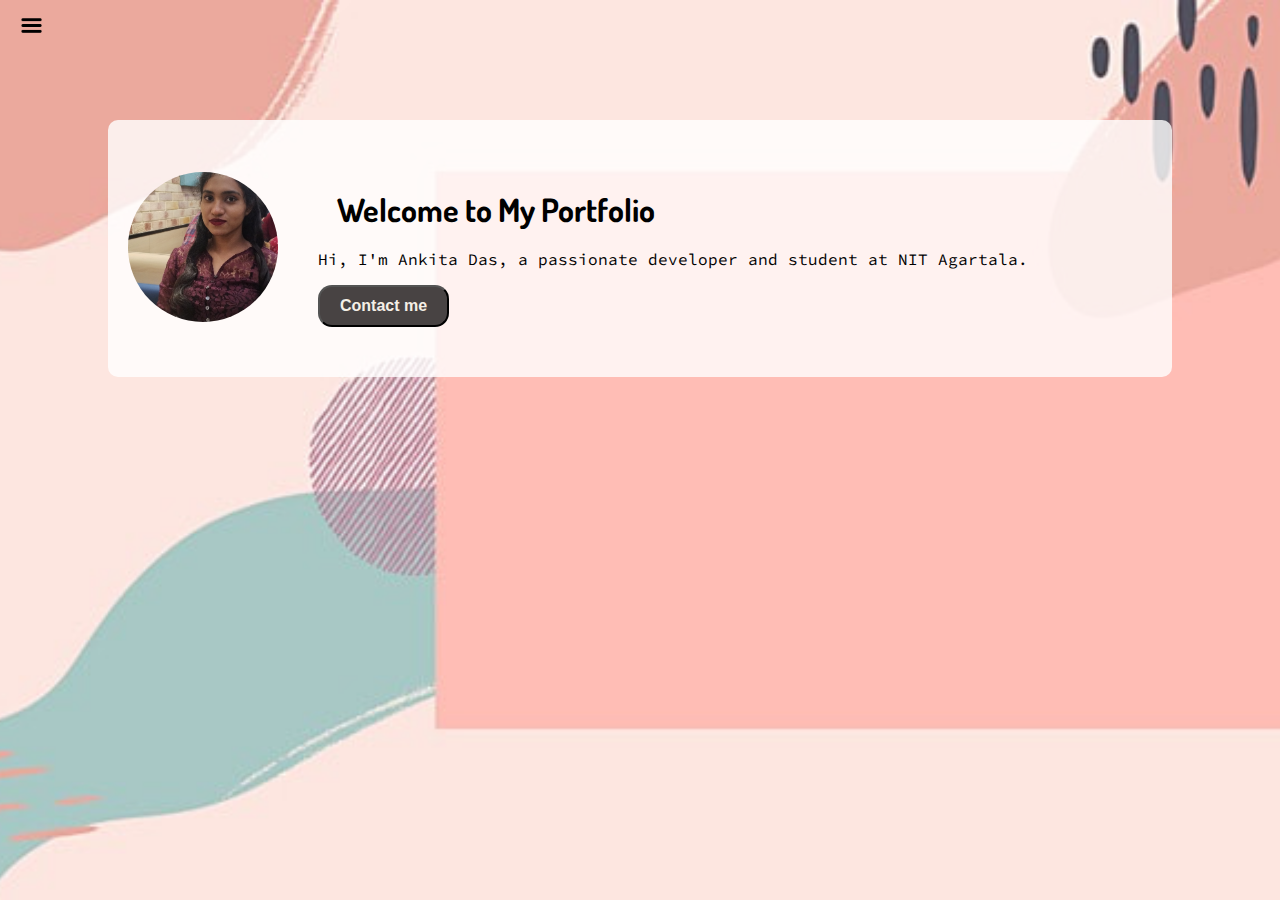
<file: index.html>
<!DOCTYPE html>
<html lang="en">

<head>
  <meta charset="UTF-8">
  <meta http-equiv="X-UA-Compatible" content="IE=edge">
  <meta name="viewport" content="width=device-width, initial-scale=1.0">
  <title>Ankita Das | Portfolio</title>
  <link rel="stylesheet" href="style.css">
</head>

<body>
  <div class="container">
    <div class="sidebar sidebarGo">
      <nav>
        <ul>
          <li><a href="index.html">Home</a></li>
          <li><a href="intro.html">Intro</a></li>
          <li><a href="blog.html">Blog</a></li>
          <li><a href="contact.html">Contact</a></li>
        </ul>
      </nav>
    </div>
    <div class="main">
      <div class="hamburger">
        <img class="ham" src="Ham.png" alt="Menu" width="23">
        <img class="cross" src="cross.png" alt="Close" width="23">
      </div>
      <div class="infoContainer">
        <div class="profile-pic-container">
          <img src="portprofile.jpg" alt="Ankita Das" class="profile-pic">
        </div>
        <div class="devInfo">
          <h1>Welcome to My Portfolio</h1>
          <p>Hi, I'm Ankita Das, a passionate developer and student at NIT Agartala.</p>
          <div class="buttons">
            <a href="contact.html"><button class="btn">Contact me</button></a>
          </div>
        </div>
      </div>
    </div>
  </div>
  <script src="script.js"></script>
</body>

</html>
</file>
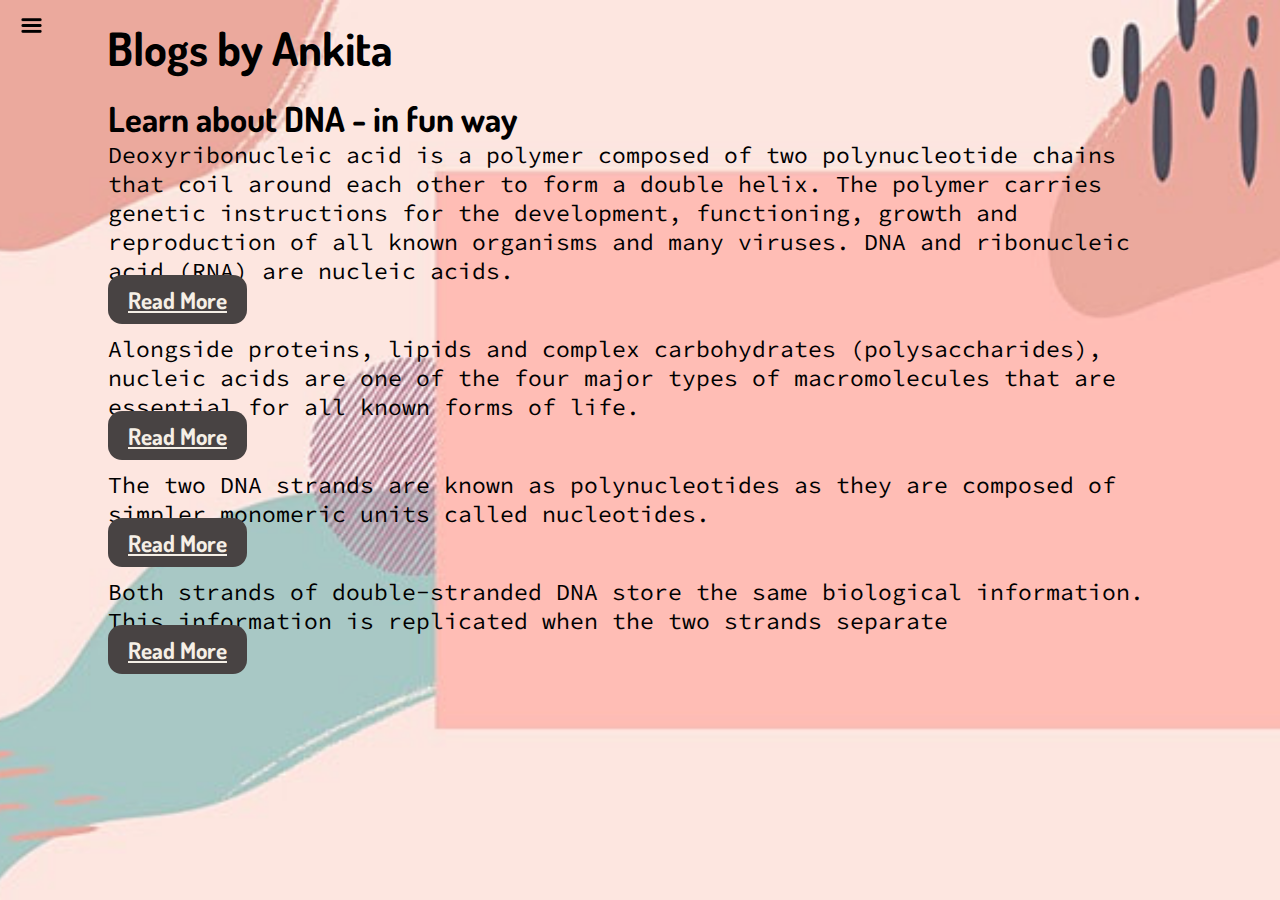
<file: blog.html>
<!DOCTYPE html>
<html lang="en">

<head>
    <meta charset="UTF-8">
    <meta http-equiv="X-UA-Compatible" content="IE=edge">
    <meta name="viewport" content="width=device-width, initial-scale=1.0">
    <title>Ankita- Web Developer,Programmer</title>
    <link rel="stylesheet" href=" style.css">
</head>

<body>
    <div class="container">
        <div class="sidebar sidebarGo">

            <nav>
                <ul>
                    <li><a href="index.html">Home</a></li>
          <li><a href="intro.html">intro</a></li>
          <li><a href="blog.html">blog</a></li>
          <li><a href="contact.html">contact</a></li>

                </ul>
            </nav>
        </div>
        <div class="main">
            <div class="hamburger">
                <img class="ham" src="Ham.png" alt="" width="23">
                <img class="cross" src="cross.png" alt="" width="23">
            </div>
            <div class="blogContainer">
                <h1>Blogs by Ankita</h1>
                <div class="blogItem">
                    <h2>Learn about DNA - in fun way</h2>
                    <p>Deoxyribonucleic acid is a polymer composed of two polynucleotide chains that coil around each
                        other to form a double helix. The polymer carries genetic instructions for the development,
                        functioning, growth and reproduction of all known organisms and many viruses. DNA and
                        ribonucleic acid (RNA) are nucleic acids.</p>
                 <a href="https://www.bing.com/ck/a?!&&p=dd985b312269784bJmltdHM9MTcyMjAzODQwMCZpZ3VpZD0wZGY2YzViYy01YjlmLTZiZjItMTY4OS1kNmZhNWEzMjZhOGYmaW5zaWQ9NTI0NA&ptn=3&ver=2&hsh=3&fclid=0df6c5bc-5b9f-6bf2-1689-d6fa5a326a8f&psq=dna+blogs&u=a1aHR0cHM6Ly90aGVkbmFnZWVrLmNvbS9ibG9nLw&ntb=1" class="btn btn-sm">Read More</a>

                </div>
                <div class="blogItem">

                    <p>Alongside proteins, lipids and complex carbohydrates (polysaccharides), nucleic acids are one of
                        the four major types of macromolecules that are essential for all known forms of life.</p>
                    <a href="https://www.bing.com/ck/a?!&&p=123521d3add8c8c4JmltdHM9MTcyMjAzODQwMCZpZ3VpZD0wZGY2YzViYy01YjlmLTZiZjItMTY4OS1kNmZhNWEzMjZhOGYmaW5zaWQ9NTI2Nw&ptn=3&ver=2&hsh=3&fclid=0df6c5bc-5b9f-6bf2-1689-d6fa5a326a8f&psq=dna+blogs&u=a1aHR0cHM6Ly9kbmEtZXhwbGFpbmVkLmNvbS9jYXRlZ29yeS9ibG9ncy8&ntb=1" class="btn btn-sm">Read More</a>

                        
                </div>
                <div class="blogItem">

                    <p>The two DNA strands are known as polynucleotides as they are composed of simpler monomeric units
                        called nucleotides.</p>
                       <a href="https://www.bing.com/ck/a?!&&p=b7a7fcccb99b7c7fJmltdHM9MTcyMjAzODQwMCZpZ3VpZD0wZGY2YzViYy01YjlmLTZiZjItMTY4OS1kNmZhNWEzMjZhOGYmaW5zaWQ9NTMwOQ&ptn=3&ver=2&hsh=3&fclid=0df6c5bc-5b9f-6bf2-1689-d6fa5a326a8f&psq=dna+blogs&u=a1aHR0cHM6Ly9uZWJ1bGEub3JnL2Jsb2cv&ntb=1" class="btn btn-sm">Read More</a>

                </div>
                <div class="blogItem">

                    <p>Both strands of double-stranded DNA store the same biological information. This information is
                        replicated when the two strands separate</p>
                       <a href="https://www.bing.com/ck/a?!&&p=97a3f3b1566dce9bJmltdHM9MTcyMjAzODQwMCZpZ3VpZD0wZGY2YzViYy01YjlmLTZiZjItMTY4OS1kNmZhNWEzMjZhOGYmaW5zaWQ9NTU5Ng&ptn=3&ver=2&hsh=3&fclid=0df6c5bc-5b9f-6bf2-1689-d6fa5a326a8f&psq=dna+blogs&u=a1aHR0cHM6Ly9uZWJ1bGEub3JnL2Jsb2cv&ntb=1" class="btn btn-sm">Read More</a>

                </div>
            </div>
        </div>
    </div>
    <script src="script.js"></script>
</body>

</html>
</file>
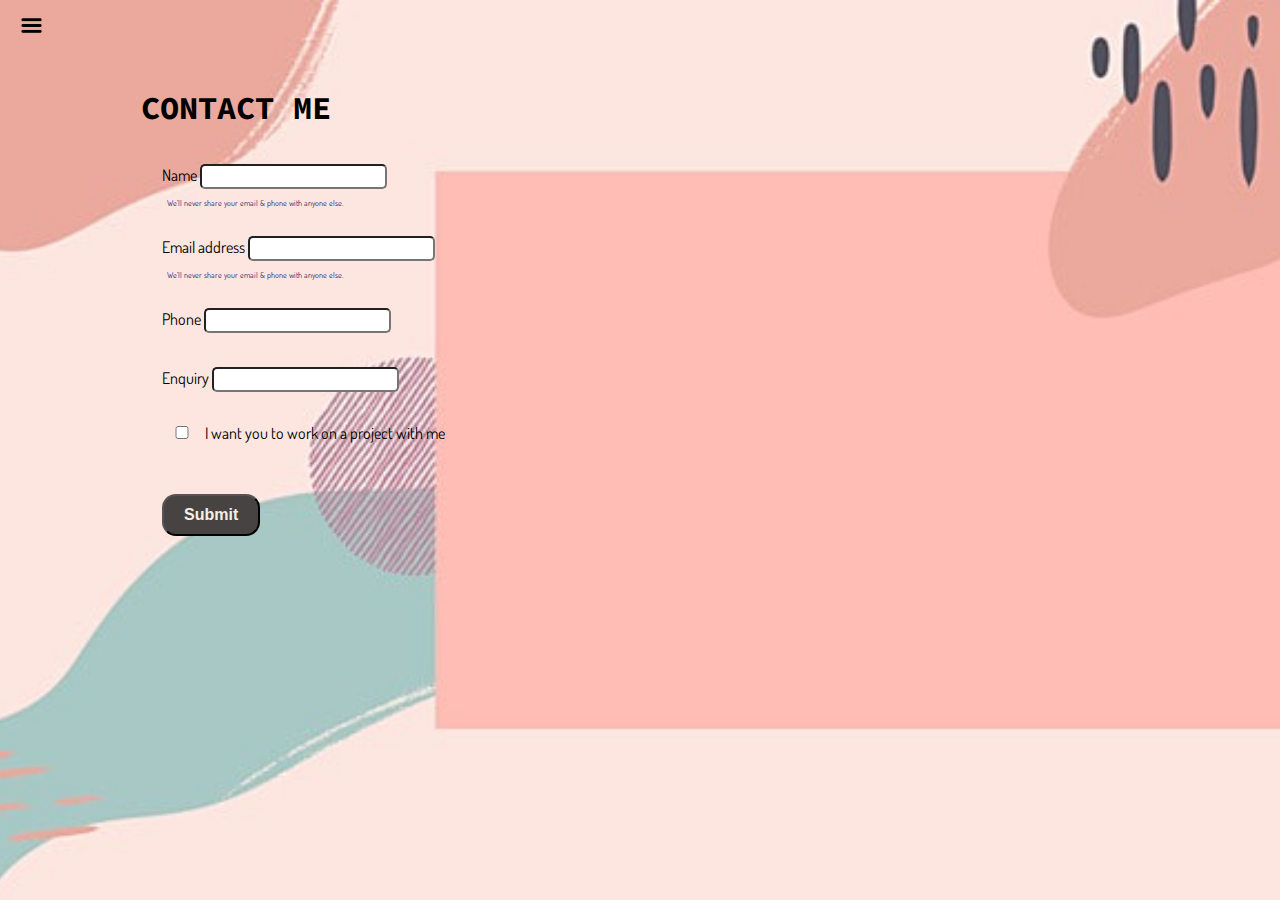
<file: contact.html>
<!DOCTYPE html>
<html lang="en">

<head>
  <meta charset="UTF-8">
  <meta http-equiv="X-UA-Compatible" content="IE=edge">
  <meta name="viewport" content="width=device-width, initial-scale=1.0">
  <title>Ankita- Web Developer,Programmer</title>
  <link rel="stylesheet" href=" style.css">
</head>

<body>
  <div class="container">
    <div class="sidebar sidebarGo">

      <nav>
        <ul>
         <li><a href="index.html">Home</a></li>
          <li><a href="intro.html">intro</a></li>
          <li><a href="blog.html">blog</a></li>
          <li><a href="contact.html">contact</a></li>

        </ul>
      </nav>
    </div>
    <div class="main">
      <div class="hamburger">
        <img class="ham" src="Ham.png" alt="" width="23">
        <img class="cross" src="cross.png" alt="" width="23">
    </div>
      <div class="contactform">
        <h1>CONTACT ME</h1>
        <form>
          <div class="mb-3">
            <label for="YourName" class="form-label">Name</label>
            <input type="Name" class="form-control" id="YourEmail" aria-describedby="emailHelp">
            <div id="emailHelp" class="form-text">We'll never share your email & phone with anyone else.</div>
          </div>
          <div class="mb-3">
            <label for="YourEmail" class="form-label">Email address</label>
            <input type="email" class="form-control" id="YourEmail" aria-describedby="emailHelp">
            <div id="emailHelp" class="form-text">We'll never share your email & phone with anyone else.</div>
          </div>
          <div class="mb-3">
            <label for="PhoneNo" class="form-label">Phone</label>
            <input type="Phone" class="form-control" id="PhoneNo">
          </div>
          <div class="mb-3" >
            <label for="Enquiry" class="form-label" >Enquiry</label>
            <input type="Enquiry"  class="form-control" id="Enquiry" aria-describedby="emailHelp">
            </div>
          <div class="mb-3" id="form-check">
            <input type="checkbox" class="form-check-input" id="isclient">
            <label class="form-check-label" for="isclient">I want you to work on a project with me</label>
          </div>
          
         
          <div class="buttons"> </div>

          <button type="submit" class="btn btn-sm">Submit</button>
        </form>
      </div>
    </div>
    </div>
  </div>
  <script src="script.js"></script>

</body>

</html>
</file>
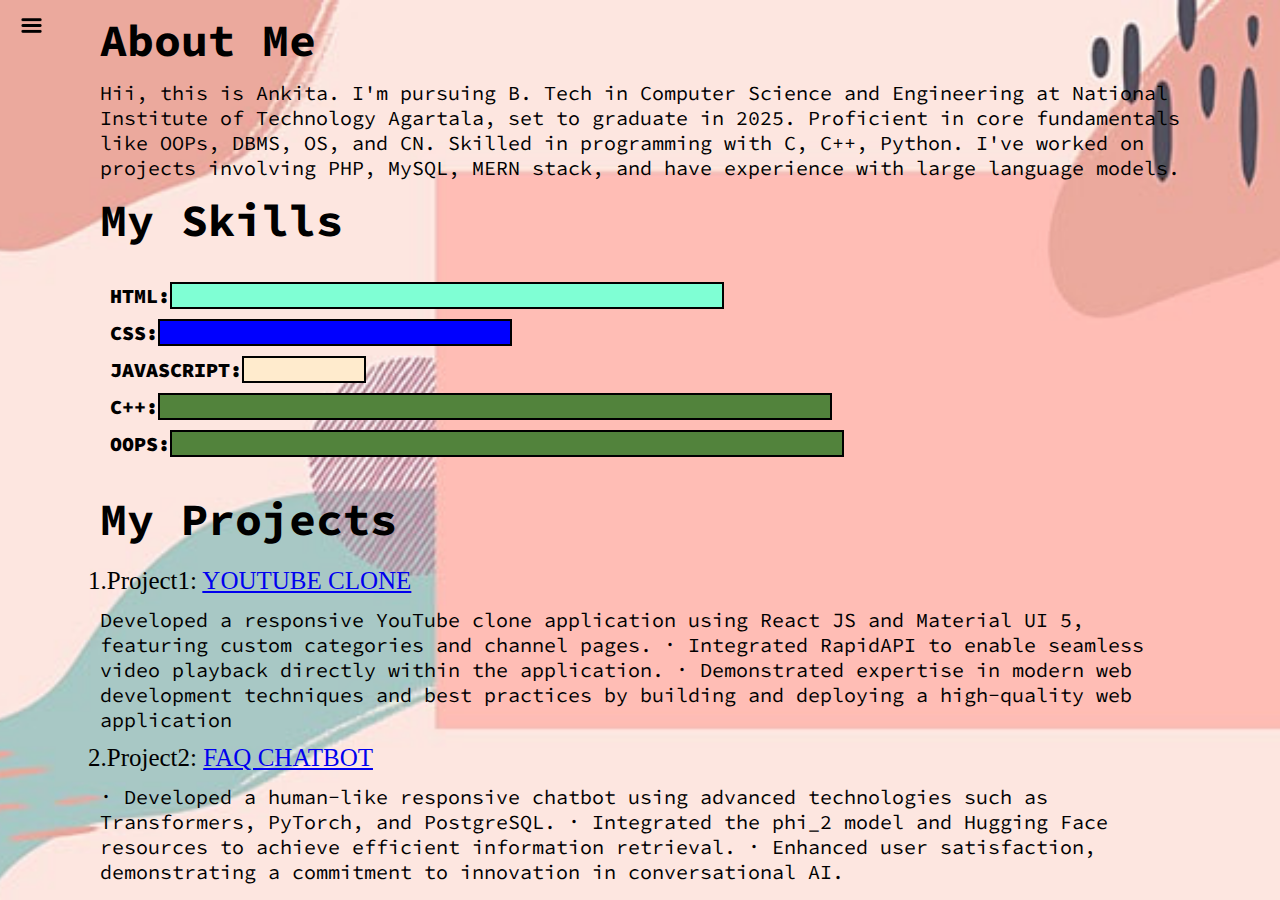
<file: intro.html>
<!DOCTYPE html>
<html lang="en">

<head>
  <meta charset="UTF-8">
  <meta http-equiv="X-UA-Compatible" content="IE=edge">
  <meta name="viewport" content="width=device-width, initial-scale=1.0">
  <title>Ankita- Web Developer,Programmer</title>
  <link rel="stylesheet" href=" style.css">
</head>

<body>
  <div class="container">
    <div class="sidebar sidebarGo">

      <nav>
        <ul>
          <li><a href="index.html">Home</a></li>
          <li><a href="intro.html">intro</a></li>
         
          <li><a href="blog.html">blog</a></li>
          <li><a href="contact.html">contact </a></li>

        </ul>
      </nav>
    </div>
    <div class="main">
      <div class="hamburger">
        <img class="ham" src="Ham.png" alt="" width="23">
        <img class="cross" src="cross.png" alt="" width="23">
      </div>
      <div class="intro">
        <h2>About Me</h2>
        <p>
          Hii, this is Ankita. I'm pursuing B. Tech in Computer Science and Engineering at National Institute of Technology Agartala, set to graduate in 2025. Proficient in core fundamentals like OOPs, DBMS, OS, and CN. Skilled in programming with C, C++, Python. I've worked on projects involving PHP, MySQL, MERN stack, and have experience with large language models.</p>
        <h2>My Skills</h2>
        <div class="skillContainer">
          <div class="skillItem"> HTML: <div class="skill hundred"></div>
          </div>
          <div class="skillItem">CSS:<div class="skill fifty"></div>
          </div>
          <div class="skillItem">JAVASCRIPT: <div class="skill t5"></div>
          </div>
          <div class="skillItem"> C++: <div class="skill t6"></div>
          </div>
          <div class="skillItem">OOPS: <div class="skill t6"></div>
          </div>


        </div>
        <h2> My Projects</h2>
        <div class="projectContainer">

          <nav>
            <ul>

              <li>1.Project1: <a href=" https://frolicking-empanada-504d28.netlify.app/">YOUTUBE CLONE
               </a>
                <p>Developed a responsive YouTube clone application using React JS and Material UI 5, featuring custom categories and channel pages. 
                  · Integrated RapidAPI to enable seamless video playback directly within the application.
                   · Demonstrated expertise in modern web development techniques and best practices by building and deploying a high-quality web application</p>
              </li>
              <li>2.Project2: <a
                  href="https://colab.research.google.com/drive/1msyyILtSMbDgp-qIl3xj1xp1PM9ShH3b?usp=sharing">FAQ CHATBOT</a>
                  <p> · Developed a human-like responsive chatbot using advanced technologies such as Transformers, PyTorch, and PostgreSQL.
                    · Integrated the phi_2 model and Hugging Face resources to achieve efficient information retrieval.
                    · Enhanced user satisfaction, demonstrating a commitment to innovation in conversational AI.</p>

              </li>


            </ul>
          </nav>
        </div>
      </div>

    </div>
  </div>
  <script src="script.js"></script>

</body>

</html>
</file>
<file: style.css>
/* @import url('https://fonts.googleapis.com/css2?family=Dosis:wght@500&display=swap');

@import url('https://fonts.googleapis.com/css2?family=Source+Code+Pro:wght@300&display=swap');

* {
    margin: 0;
    padding: 0;
}

.sidebar {
    position: absolute;
    background-color: rgb(208, 65, 208);
   
    font-family: 'Dosis', sans-serif;
    height: 100vh;
    transition : transform 0.3s ease-in;

}

.sidebar nav {
    padding: 30px;
}

.sidebar nav li {
    list-style: none;
    font-size: 24px;
    padding: 33px 0;
}

.sidebar nav li a {
    text-decoration: none;
    color: rgb(18, 18, 18);
}

.main {
    
    width: 110vw;
  
   
}

.container {
    display: flex;
}

.infoContainer {
    
    height: 58vh;
    width: 80vw;
    margin: 120px auto;
    display: flex;
    justify-content: space-around;
    
}

.devInfo {
    display: flex;
    justify-content: center;
    flex-direction: column;
    font-family: 'Source Code Pro', monospace;
    
    
    font-size: 16px;
}

.hello {
    font-size: 3em;

}

.name {
    font-size: 3em;
    font-weight: bold;
    font-family: 'Dosis', sans-serif;
}

.about {
    font-size: 2em;
}

.moreabout {
    font-size: 1.5em;
    font-family: 'Dosis', sans-serif;
    margin-top: 18px;
}

.buttons {
    margin-top: 2em;
    font-size: 9px;

}
.btn-sm{
   font-size: 20px;
   padding:7px 13px;
   margin:10px 0;
}

.btn {
    padding: 5px 14px;
    margin:3px 3px;
    border-radius: 14px;
    color: #f5efe6;
    background-color: #484343;
    font-weight: bold;
     font-size: 1em;
    cursor: pointer;
}

.btn:hover {
    background-color: white;
    color: black;
}

.devPic {

    height: 58vh;
    justify-content: right;

}

.contactform {
    padding: 0 34px;
    
    font-family: 'Dosis', sans-serif;
    margin:88px;
}

.contactform h1 {
    font-family: 'Source Code Pro', monospace;
    /* padding:12px 0; */
/* }

.contactform form div {
    padding: 11px 0;
    
    flex-direction: column;
}

.contactform form div input {
   /* width: 16vw;*/
    /* border-radius: 5px;
    margin: 6px 0 ;
    padding: 3px;

} */
/* .contactform form{
    margin: 0 40px;
}
#emailHelp {
    font-size: 8px;
    color: midnightblue;
    margin: 0 5px;
    padding: 3px 0 0 0;
}
#form-check{
    flex-direction: row;
}
#form-check input{

    width:40px;
    
}
.blogItem{
    margin:20px;
    font-family: 'Dosis', sans-serif;
}
 h1{
    font-family: 'Dosis', sans-serif;
    margin:19px;
 }
 p{
    font-family: 'Source Code Pro', monospace;

}
.intro h2{
    font-family: 'Source Code Pro', monospace;
  font-size: 45px;
    margin:12px;

}
.intro p{
    margin:12px;
    font-size: 20px;
}
.skillContainer{
    padding:12px;
    font-size: 20px;
}
.skillItem{
    display:flex;
    align-items: center;
    margin:10px;
    font-weight: 900;
    font-family: 'Source Code Pro', monospace;

}
.skill{
    width:412px;
    height:23px;
    background-color: red;
    border:2px solid black;

}
.hundred{
    width:550px;
    background-color: aquamarine;
}
.fifty{
    width:350px;
    background-color: blue;
}
.t5{
    width:120px;
    background-color: blanchedalmond;
}
.t6{
    width:670px;
    background-color: rgb(82, 131, 60);

}
/* .sidebarGo{
   
        
        transform: translate(-443px, 0px);
        position: absolute;
    
} */
/* .projectContainer{
    margin-top: 20px;
}
.projectContainer nav li {
    margin-top: 10px;
    font-size: 25px;
    list-style: none;
}
.hamburger{
    position: absolute;
    cursor: pointer;
    top:10px;
    left:10px;

}
.ham{
    margin-top: 4px;
    margin-left: 10px;
}

.cross{
    margin-top: 4px;
  margin-left: 101px;
}
.blogContainer{
    margin: 10px 88px;
    font-size: 23px;
}
.intro{
    margin: 10px 88px; */
/* }
.interest{
    margin:45px 88px;
}
@media (max-width:941px){
    

.devPic{
    display: none;
}
.intro,.blogContainer,.contactform{
    margin:50px 8px;
}
.devInfo{
    font-size: 10px;
}
.buttons{
    font-size: 4px;
}
.intro h2{
    
  font-size: 10px;
   

}
.intro p{
   
    font-size: 10px;
} */

/* } */ 
@import url('https://fonts.googleapis.com/css2?family=Dosis:wght@500&display=swap');
@import url('https://fonts.googleapis.com/css2?family=Source+Code+Pro:wght@300&display=swap');

* {
    margin: 0;
    padding: 0;
}

body {
    background-image: url('pngtree.jpg');
    background-size:cover; 
    background-position: center; /* Centers the background image */
    background-repeat: no-repeat; /* Prevents the background image from repeating */
    display: flex;
    flex-direction: column;
    min-height: 100vh;
}

.sidebar {
    position: absolute;
    background-color: rgb(208, 65, 208);
    font-family: 'Dosis', sans-serif;
    height: 100vh;
    transition: transform 0.3s ease-in;
}

.sidebar nav {
    padding: 30px;
}

.sidebar nav li {
    list-style: none;
    font-size: 24px;
    padding: 33px 0;
}

.sidebar nav li a {
    text-decoration: none;
    color: rgb(18, 18, 18);
}

.main {
    width: 110vw;
}

.container {
    display: flex;
}

.infoContainer {
    display: flex;
    align-items: center;
    background: rgba(255, 255, 255, 0.8); /* Rectangle background */
    padding: 20px;
    border-radius: 10px;
    margin: 120px auto;
    width: 80vw;
}

.profile-pic-container {
    margin-right: 20px; /* Space between image and text */
}

.profile-pic {
    border-radius: 50%;
    width: 150px;
    height: 150px;
    object-fit: cover;
}

.devInfo {
    font-family: 'Source Code Pro', monospace;
    font-size: 16px;
    margin: 0;
    padding: 30px 20px;

}

.buttons {
    margin-top: 1em;
}

.btn {
    padding: 10px 20px;
    border-radius: 14px;
    color: #f5efe6;
    background-color: #484343;
    font-weight: bold;
    font-size: 1em;
    cursor: pointer;
}

.btn:hover {
    background-color: white;
    color: black;
}

.contactform {
    padding: 0 34px;
    font-family: 'Dosis', sans-serif;
    margin: 88px;
}

.contactform h1 {
    font-family: 'Source Code Pro', monospace;
}

.contactform form div {
    padding: 11px 0;
    flex-direction: column;
}

.contactform form div input {
    border-radius: 5px;
    margin: 6px 0;
    padding: 3px;
}

.contactform form {
    margin: 0 40px;
}

#emailHelp {
    font-size: 8px;
    color: midnightblue;
    margin: 0 5px;
    padding: 3px 0 0 0;
}

#form-check {
    flex-direction: row;
}

#form-check input {
    width: 40px;
}

.blogItem {
    margin: 20px;
    font-family: 'Dosis', sans-serif;
}

h1 {
    font-family: 'Dosis', sans-serif;
    margin: 19px;
}

p {
    font-family: 'Source Code Pro', monospace;
}

.intro h2 {
    font-family: 'Source Code Pro', monospace;
    font-size: 45px;
    margin: 12px;
}

.intro p {
    margin: 12px;
    font-size: 20px;
}

.skillContainer {
    padding: 12px;
    font-size: 20px;
}

.skillItem {
    display: flex;
    align-items: center;
    margin: 10px;
    font-weight: 900;
    font-family: 'Source Code Pro', monospace;
}

.skill {
    width: 412px;
    height: 23px;
    background-color: red;
    border: 2px solid black;
}

.hundred {
    width: 550px;
    background-color: aquamarine;
}

.fifty {
    width: 350px;
    background-color: blue;
}

.t5 {
    width: 120px;
    background-color: blanchedalmond;
}

.t6 {
    width: 670px;
    background-color: rgb(82, 131, 60);
}

.projectContainer {
    margin-top: 20px;
}

.projectContainer nav li {
    margin-top: 10px;
    font-size: 25px;
    list-style: none;
}

.hamburger {
    position: absolute;
    cursor: pointer;
    top: 10px;
    left: 10px;
}

.ham {
    margin-top: 4px;
    margin-left: 10px;
}

.cross {
    margin-top: 4px;
    margin-left: 101px;
}

.blogContainer {
    margin: 10px 88px;
    font-size: 23px;
}

.intro {
    margin: 10px 88px;
}

.interest {
    margin: 45px 88px;
}
 .sidebarGo {
    transform: translate(-443px, 0px);
    position: absolute; 
 }

@media (max-width: 941px) {
    .profile-pic-container {
        display: none;
    }

    .intro, .blogContainer, .contactform {
        margin: 50px 8px;
    }

    .devInfo {
        font-size: 10px;
    }

    .buttons {
        font-size: 4px;
    }

    .intro h2 {
        font-size: 10px;
    }

    .intro p {
        font-size: 10px;
    }
}
</file>
